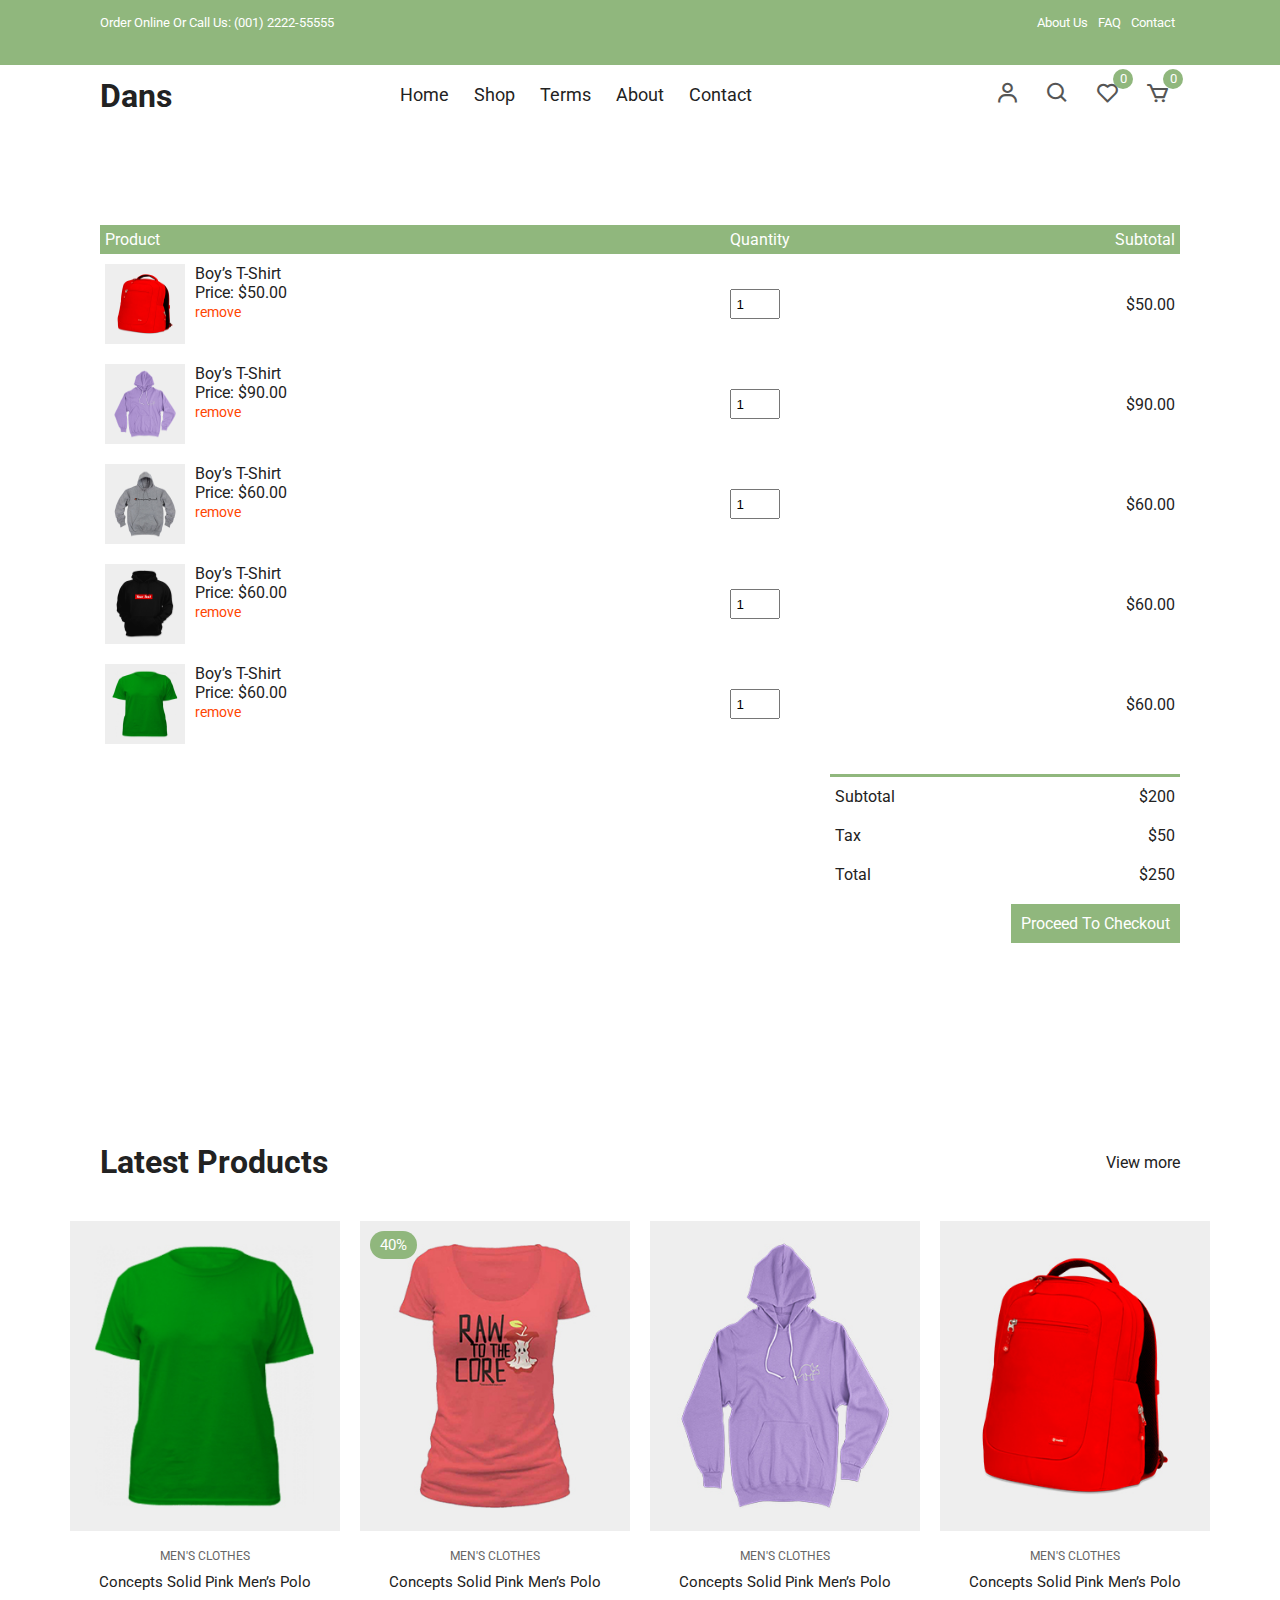
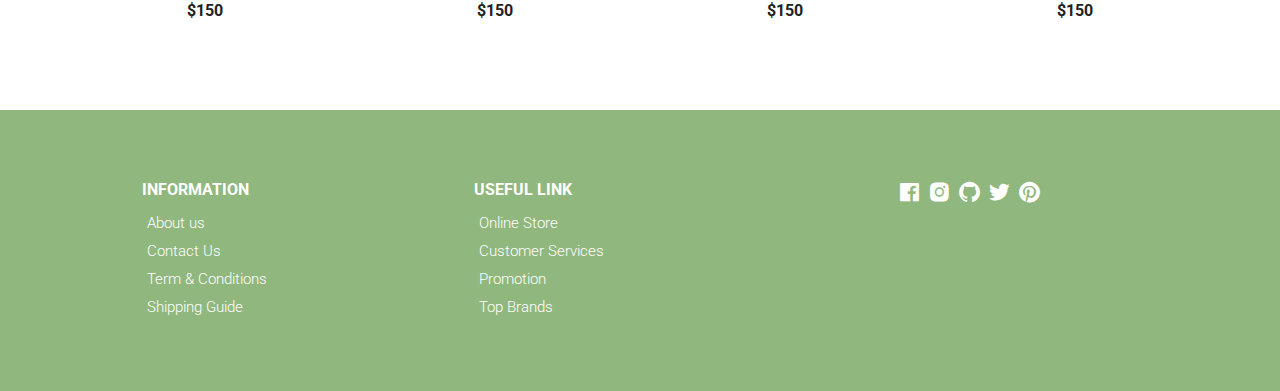
<file: cart.html>
<!DOCTYPE html>
<html lang="en">
  <head>
    <meta charset="UTF-8" />
    <meta name="viewport" content="width=device-width, initial-scale=1.0" />
    <!-- Box icons -->
    <link
      rel="stylesheet"
      href="https://cdn.jsdelivr.net/npm/boxicons@latest/css/boxicons.min.css"
    />
    <!-- Custom StyleSheet -->
    <link rel="stylesheet" href="./css/styles.css" />
    <title>Your Cart</title>
  </head>
  <body>
    <!-- Navigation -->
    <div class="top-nav">
      <div class="container d-flex">
        <p>Order Online Or Call Us: (001) 2222-55555</p>
        <ul class="d-flex">
          <li><a href="#">About Us</a></li>
          <li><a href="#">FAQ</a></li>
          <li><a href="#">Contact</a></li>
        </ul>
      </div>
    </div>
    <div class="navigation">
      <div class="nav-center container d-flex">
        <a href="index.html" class="logo"><h1>Dans</h1></a>

        <ul class="nav-list d-flex">
          <li class="nav-item">
            <a href="/" class="nav-link">Home</a>
          </li>
          <li class="nav-item">
            <a href="product.html" class="nav-link">Shop</a>
          </li>
          <li class="nav-item">
            <a href="#terms" class="nav-link">Terms</a>
          </li>
          <li class="nav-item">
            <a href="#about" class="nav-link">About</a>
          </li>
          <li class="nav-item">
            <a href="#contact" class="nav-link">Contact</a>
          </li>
          <li class="icons d-flex">
            <a href="login.html" class="icon">
              <i class="bx bx-user"></i>
            </a>
            <div class="icon">
              <i class="bx bx-search"></i>
            </div>
            <div class="icon">
              <i class="bx bx-heart"></i>
              <span class="d-flex">0</span>
            </div>
            <a href="cart.html" class="icon">
              <i class="bx bx-cart"></i>
              <span class="d-flex">0</span>
            </a>
          </li>
        </ul>

        <div class="icons d-flex">
          <a href="login.html" class="icon">
            <i class="bx bx-user"></i>
          </a>
          <div class="icon">
            <i class="bx bx-search"></i>
          </div>
          <div class="icon">
            <i class="bx bx-heart"></i>
            <span class="d-flex">0</span>
          </div>
          <a href="cart.html" class="icon">
            <i class="bx bx-cart"></i>
            <span class="d-flex">0</span>
          </a>
        </div>

        <div class="hamburger">
          <i class="bx bx-menu-alt-left"></i>
        </div>
      </div>
    </div>

    <!-- Cart Items -->
    <div class="container cart">
      <table>
        <tr>
          <th>Product</th>
          <th>Quantity</th>
          <th>Subtotal</th>
        </tr>
        <tr>
          <td>
            <div class="cart-info">
              <img src="./images/product-2.jpg" alt="" />
              <div>
                <p>Boy’s T-Shirt</p>
                <span>Price: $50.00</span> <br />
                <a href="#">remove</a>
              </div>
            </div>
          </td>
          <td><input type="number" value="1" min="1" /></td>
          <td>$50.00</td>
        </tr>
        <tr>
          <td>
            <div class="cart-info">
              <img src="./images/product-3.jpg" alt="" />
              <div>
                <p>Boy’s T-Shirt</p>
                <span>Price: $90.00</span> <br />
                <a href="#">remove</a>
              </div>
            </div>
          </td>
          <td><input type="number" value="1" min="1" /></td>
          <td>$90.00</td>
        </tr>
        <tr>
          <td>
            <div class="cart-info">
              <img src="./images/product-4.jpg" alt="" />
              <div>
                <p>Boy’s T-Shirt</p>
                <span>Price: $60.00</span> <br />
                <a href="#">remove</a>
              </div>
            </div>
          </td>
          <td><input type="number" value="1" min="1" /></td>
          <td>$60.00</td>
        </tr>
        <tr>
          <td>
            <div class="cart-info">
              <img src="./images/product-5.jpg" alt="" />
              <div>
                <p>Boy’s T-Shirt</p>
                <span>Price: $60.00</span> <br />
                <a href="#">remove</a>
              </div>
            </div>
          </td>
          <td><input type="number" value="1" min="1" /></td>
          <td>$60.00</td>
        </tr>
        <tr>
          <td>
            <div class="cart-info">
              <img src="./images/product-6.jpg" alt="" />
              <div>
                <p>Boy’s T-Shirt</p>
                <span>Price: $60.00</span> <br />
                <a href="#">remove</a>
              </div>
            </div>
          </td>
          <td><input type="number" value="1" min="1" /></td>
          <td>$60.00</td>
        </tr>
      </table>
      <div class="total-price">
        <table>
          <tr>
            <td>Subtotal</td>
            <td>$200</td>
          </tr>
          <tr>
            <td>Tax</td>
            <td>$50</td>
          </tr>
          <tr>
            <td>Total</td>
            <td>$250</td>
          </tr>
        </table>
        <a href="#" class="checkout btn">Proceed To Checkout</a>
      </div>
    </div>

    <!-- Latest Products -->
    <section class="section featured">
      <div class="top container">
        <h1>Latest Products</h1>
        <a href="#" class="view-more">View more</a>
      </div>
      <div class="product-center container">
        <div class="product-item">
          <div class="overlay">
            <a href="" class="product-thumb">
              <img src="./images/product-6.jpg" alt="" />
            </a>
          </div>
          <div class="product-info">
            <span>MEN'S CLOTHES</span>
            <a href="">Concepts Solid Pink Men’s Polo</a>
            <h4>$150</h4>
          </div>
          <ul class="icons">
            <li><i class="bx bx-heart"></i></li>
            <li><i class="bx bx-search"></i></li>
            <li><i class="bx bx-cart"></i></li>
          </ul>
        </div>
        <div class="product-item">
          <div class="overlay">
            <a href="" class="product-thumb">
              <img src="./images/product-1.jpg" alt="" />
            </a>
            <span class="discount">40%</span>
          </div>
          <div class="product-info">
            <span>MEN'S CLOTHES</span>
            <a href="">Concepts Solid Pink Men’s Polo</a>
            <h4>$150</h4>
          </div>
          <ul class="icons">
            <li><i class="bx bx-heart"></i></li>
            <li><i class="bx bx-search"></i></li>
            <li><i class="bx bx-cart"></i></li>
          </ul>
        </div>
        <div class="product-item">
          <div class="overlay">
            <a href="" class="product-thumb">
              <img src="./images/product-3.jpg" alt="" />
            </a>
          </div>
          <div class="product-info">
            <span>MEN'S CLOTHES</span>
            <a href="">Concepts Solid Pink Men’s Polo</a>
            <h4>$150</h4>
          </div>
          <ul class="icons">
            <li><i class="bx bx-heart"></i></li>
            <li><i class="bx bx-search"></i></li>
            <li><i class="bx bx-cart"></i></li>
          </ul>
        </div>
        <div class="product-item">
          <div class="overlay">
            <a href="" class="product-thumb">
              <img src="./images/product-2.jpg" alt="" />
            </a>
          </div>
          <div class="product-info">
            <span>MEN'S CLOTHES</span>
            <a href="">Concepts Solid Pink Men’s Polo</a>
            <h4>$150</h4>
          </div>
          <ul class="icons">
            <li><i class="bx bx-heart"></i></li>
            <li><i class="bx bx-search"></i></li>
            <li><i class="bx bx-cart"></i></li>
          </ul>
        </div>
      </div>
    </section>

    <!-- Footer -->
    <footer class="footer">
      <div class="row">
        <div class="col d-flex">
          <h4>INFORMATION</h4>
          <a href="">About us</a>
          <a href="">Contact Us</a>
          <a href="">Term & Conditions</a>
          <a href="">Shipping Guide</a>
        </div>
        <div class="col d-flex">
          <h4>USEFUL LINK</h4>
          <a href="">Online Store</a>
          <a href="">Customer Services</a>
          <a href="">Promotion</a>
          <a href="">Top Brands</a>
        </div>
        <div class="col d-flex">
          <span><i class="bx bxl-facebook-square"></i></span>
          <span><i class="bx bxl-instagram-alt"></i></span>
          <span><i class="bx bxl-github"></i></span>
          <span><i class="bx bxl-twitter"></i></span>
          <span><i class="bx bxl-pinterest"></i></span>
        </div>
      </div>
    </footer>

    <!-- Custom Script -->
    <script src="./js/index.js"></script>
  </body>
</html>
</file>
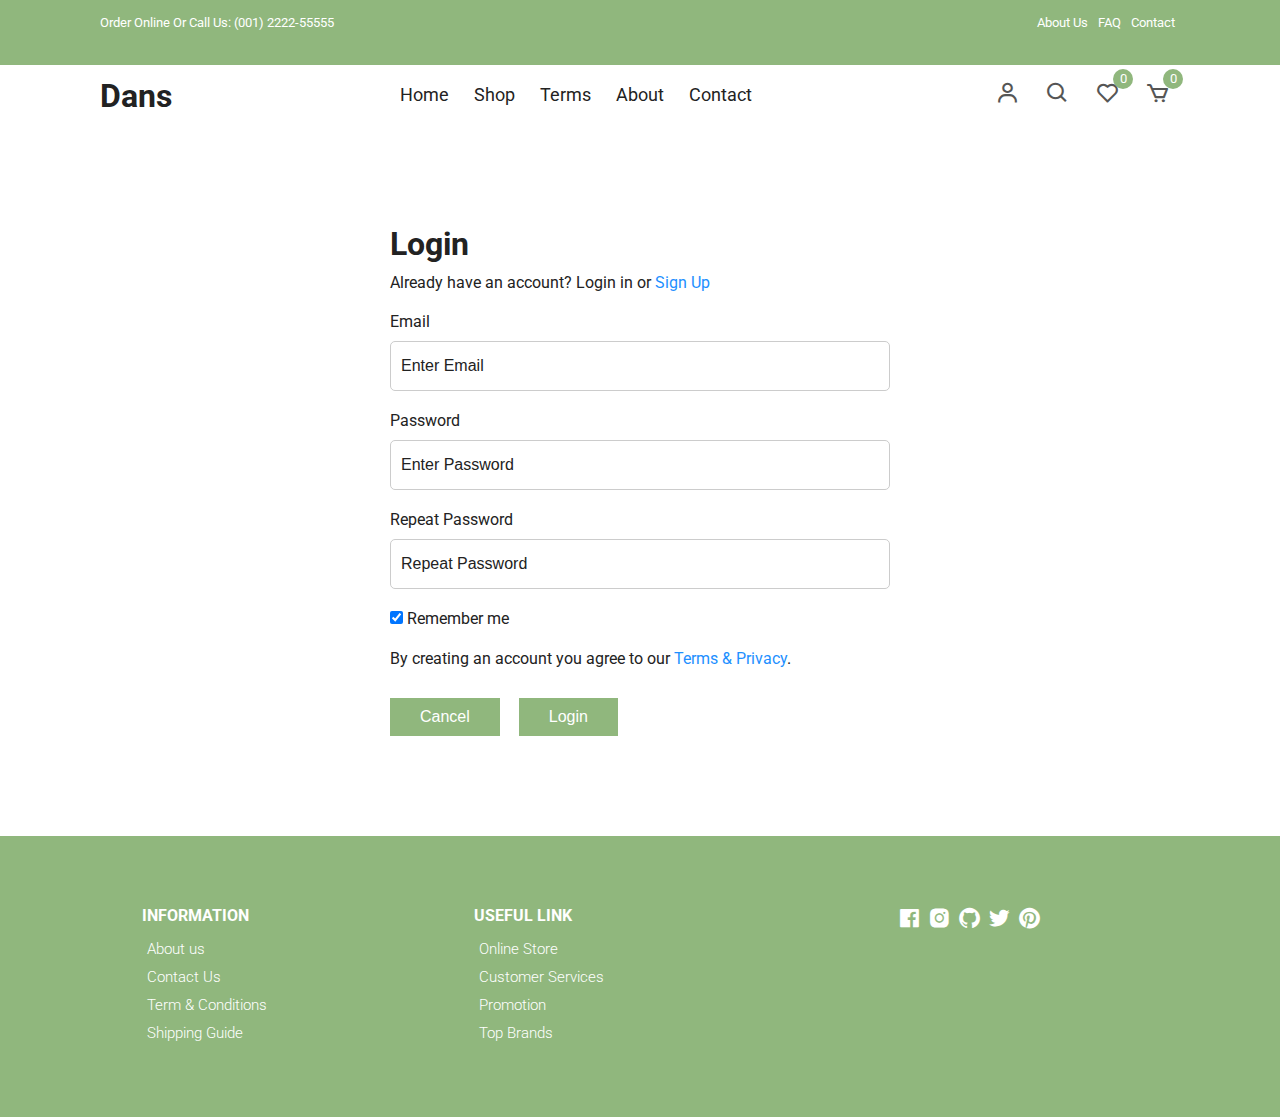
<file: login.html>
<!DOCTYPE html>
<html lang="en">
  <head>
    <meta charset="UTF-8" />
    <meta name="viewport" content="width=device-width, initial-scale=1.0" />
    <!-- Box icons -->
    <link
      rel="stylesheet"
      href="https://cdn.jsdelivr.net/npm/boxicons@latest/css/boxicons.min.css"
    />
    <!-- Custom StyleSheet -->
    <link rel="stylesheet" href="./css/styles.css" />
    <title>Login</title>
  </head>
  <body>
    <!-- Navigation -->
    <div class="top-nav">
      <div class="container d-flex">
        <p>Order Online Or Call Us: (001) 2222-55555</p>
        <ul class="d-flex">
          <li><a href="#">About Us</a></li>
          <li><a href="#">FAQ</a></li>
          <li><a href="#">Contact</a></li>
        </ul>
      </div>
    </div>
    <div class="navigation">
      <div class="nav-center container d-flex">
        <a href="index.html" class="logo"><h1>Dans</h1></a>

        <ul class="nav-list d-flex">
          <li class="nav-item">
            <a href="/" class="nav-link">Home</a>
          </li>
          <li class="nav-item">
            <a href="product.html" class="nav-link">Shop</a>
          </li>
          <li class="nav-item">
            <a href="#terms" class="nav-link">Terms</a>
          </li>
          <li class="nav-item">
            <a href="#about" class="nav-link">About</a>
          </li>
          <li class="nav-item">
            <a href="#contact" class="nav-link">Contact</a>
          </li>
          <li class="icons d-flex">
            <a href="login.html" class="icon">
              <i class="bx bx-user"></i>
            </a>
            <div class="icon">
              <i class="bx bx-search"></i>
            </div>
            <div class="icon">
              <i class="bx bx-heart"></i>
              <span class="d-flex">0</span>
            </div>
            <a href="cart.html" class="icon">
              <i class="bx bx-cart"></i>
              <span class="d-flex">0</span>
            </a>
          </li>
        </ul>

        <div class="icons d-flex">
          <a href="login.html" class="icon">
            <i class="bx bx-user"></i>
          </a>
          <div class="icon">
            <i class="bx bx-search"></i>
          </div>
          <div class="icon">
            <i class="bx bx-heart"></i>
            <span class="d-flex">0</span>
          </div>
          <a href="cart.html" class="icon">
            <i class="bx bx-cart"></i>
            <span class="d-flex">0</span>
          </a>
        </div>

        <div class="hamburger">
          <i class="bx bx-menu-alt-left"></i>
        </div>
      </div>
    </div>
    <!-- Login -->
    <div class="container">
      <div class="login-form">
        <form action="">
          <h1>Login</h1>
          <p>
            Already have an account? Login in or
            <a href="signup.html">Sign Up</a>
          </p>

          <label for="email">Email</label>
          <input type="text" placeholder="Enter Email" name="email" required />

          <label for="psw">Password</label>
          <input
            type="password"
            placeholder="Enter Password"
            name="psw"
            required
          />

          <label for="psw-repeat">Repeat Password</label>
          <input
            type="password"
            placeholder="Repeat Password"
            name="psw-repeat"
            required
          />

          <label>
            <input
              type="checkbox"
              checked="checked"
              name="remember"
              style="margin-bottom: 15px"
            />
            Remember me
          </label>

          <p>
            By creating an account you agree to our
            <a href="#">Terms & Privacy</a>.
          </p>

          <div class="buttons">
            <button type="button" class="cancelbtn">Cancel</button>
            <button type="submit" class="signupbtn">Login</button>
          </div>
        </form>
      </div>
    </div>

    <!-- Footer -->
    <footer class="footer">
      <div class="row">
        <div class="col d-flex">
          <h4>INFORMATION</h4>
          <a href="">About us</a>
          <a href="">Contact Us</a>
          <a href="">Term & Conditions</a>
          <a href="">Shipping Guide</a>
        </div>
        <div class="col d-flex">
          <h4>USEFUL LINK</h4>
          <a href="">Online Store</a>
          <a href="">Customer Services</a>
          <a href="">Promotion</a>
          <a href="">Top Brands</a>
        </div>
        <div class="col d-flex">
          <span><i class="bx bxl-facebook-square"></i></span>
          <span><i class="bx bxl-instagram-alt"></i></span>
          <span><i class="bx bxl-github"></i></span>
          <span><i class="bx bxl-twitter"></i></span>
          <span><i class="bx bxl-pinterest"></i></span>
        </div>
      </div>
    </footer>

    <!-- Custom Script -->
    <script src="./js/index.js"></script>
  </body>
</html>
</file>
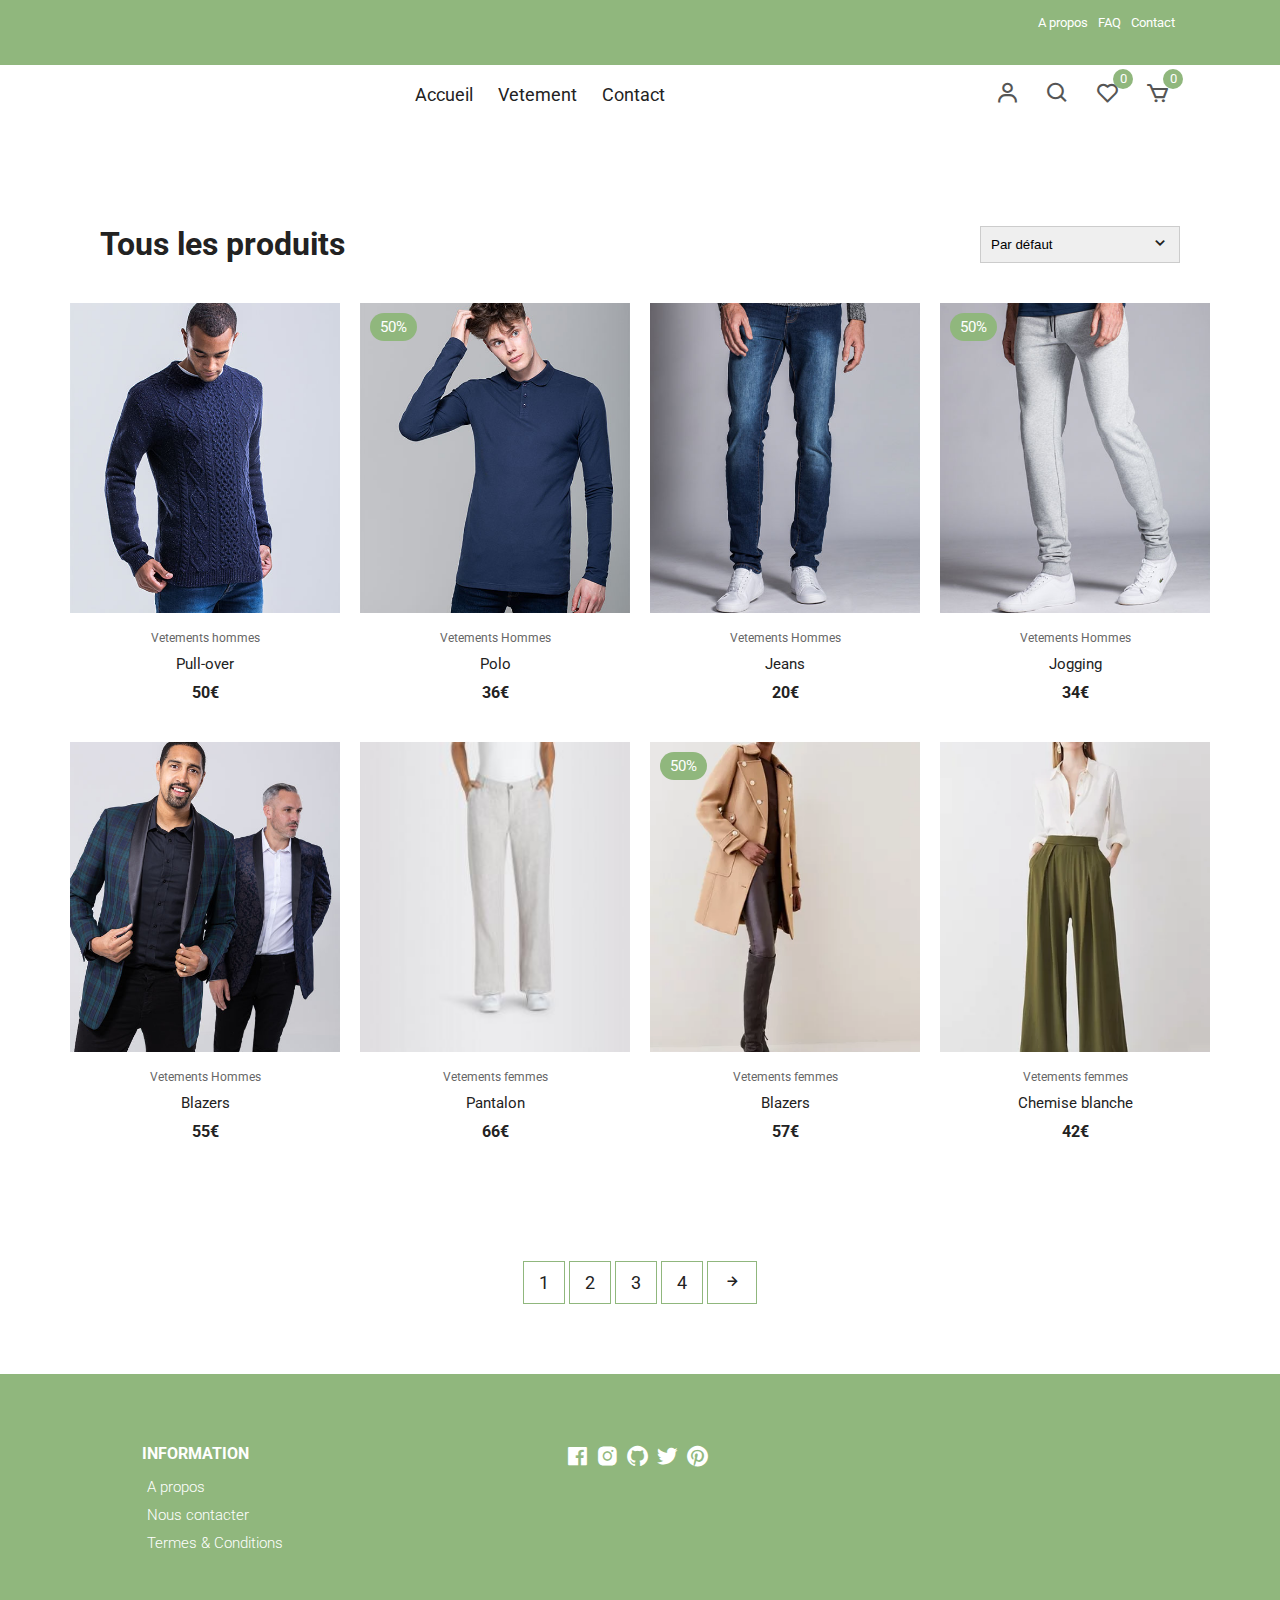
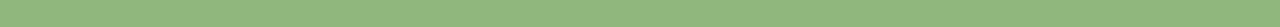
<file: product.html>
<!DOCTYPE html>
<html lang="en">
  <head>
    <meta charset="UTF-8" />
    <meta name="viewport" content="width=device-width, initial-scale=1.0" />
    <!-- Box icons -->
    <link
      rel="stylesheet"
      href="https://cdn.jsdelivr.net/npm/boxicons@latest/css/boxicons.min.css"
    />
    <!-- Custom StyleSheet -->
    <link rel="stylesheet" href="./css/styles.css" />
    <title></title>
  </head>

  <body>
    <!-- Navigation -->
    <div class="top-nav">
      <div class="container d-flex">
        <p></p>
        <ul class="d-flex">
          <li><a href="#">A propos</a></li>
          <li><a href="#">FAQ</a></li>
          <li><a href="#">Contact</a></li>
        </ul>
      </div>
    </div>
    <div class="navigation">
      <div class="nav-center container d-flex">
        <a href="index.html" class="logo"><h1></h1></a>

        <ul class="nav-list d-flex">
          <li class="nav-item">
            <a href="/" class="nav-link">Accueil</a>
          </li>
          <li class="nav-item">
            <a href="product.html" class="nav-link">Vetement</a>
          </li>
          <li class="nav-item">
            <a href="#contact" class="nav-link">Contact</a>
          </li>
          <li class="icons d-flex">
            <a href="login.html" class="icon">
              <i class="bx bx-user"></i>
            </a>
            <div class="icon">
              <i class="bx bx-search"></i>
            </div>
            <div class="icon">
              <i class="bx bx-heart"></i>
              <span class="d-flex">0</span>
            </div>
            <a href="cart.html" class="icon">
              <i class="bx bx-cart"></i>
              <span class="d-flex">0</span>
            </a>
          </li>
        </ul>

        <div class="icons d-flex">
          <a href="login.html" class="icon">
            <i class="bx bx-user"></i>
          </a>
          <div class="icon">
            <i class="bx bx-search"></i>
          </div>
          <div class="icon">
            <i class="bx bx-heart"></i>
            <span class="d-flex">0</span>
          </div>
          <a href="cart.html" class="icon">
            <i class="bx bx-cart"></i>
            <span class="d-flex">0</span>
          </a>
        </div>

        <div class="hamburger">
          <i class="bx bx-menu-alt-left"></i>
        </div>
      </div>
    </div>

    <!-- All Products -->
    <section class="section all-products" id="products">
      <div class="top container">
        <h1>Tous les produits</h1>
        <form>
          <select>
            <option value="1">Par défaut</option>
            <option value="2">Par prix</option>
            <option value="3">Par popularité</option>
            <option value="5">Par note</option>
          </select>
          <span><i class="bx bx-chevron-down"></i></span>
        </form>
      </div>
      <div class="product-center container">
        <div class="product-item">
          <div class="overlay">
            <a href="productDetails.html" class="product-thumb">
              <img src="./images/CAT-AW22-JUMPERS.jpg" alt="" />
            </a>
          </div>
          <div class="product-info">
            <span>Vetements hommes</span>
            <a href="productDetails.html">Pull-over</a>
            <h4>50€</h4>
          </div>
          <ul class="icons">
            <li><i class="bx bx-heart"></i></li>
            <li><i class="bx bx-search"></i></li>
            <li><i class="bx bx-cart"></i></li>
          </ul>
        </div>
        <div class="product-item">
          <div class="overlay">
            <a href="" class="product-thumb">
              <img src="./images/CAT-AW22-POLOS.jpg" alt="" />
            </a>
            <span class="discount">50%</span>
          </div>

          <div class="product-info">
            <span>Vetements Hommes</span>
            <a href="">Polo</a>
            <h4>36€</h4>
          </div>
          <ul class="icons">
            <li><i class="bx bx-heart"></i></li>
            <li><i class="bx bx-search"></i></li>
            <li><i class="bx bx-cart"></i></li>
          </ul>
        </div>
        <div class="product-item">
          <div class="overlay">
            <a href="" class="product-thumb">
              <img src="./images/CAT_AW21_JEANS.jpg" alt="" />
            </a>
          </div>
          <div class="product-info">
            <span>Vetements Hommes</span>
            <a href="">Jeans</a>
            <h4>20€</h4>
          </div>
          <ul class="icons">
            <li><i class="bx bx-heart"></i></li>
            <li><i class="bx bx-search"></i></li>
            <li><i class="bx bx-cart"></i></li>
          </ul>
        </div>
        <div class="product-item">
          <div class="overlay">
            <a href="" class="product-thumb">
              <img src="./images/CAT_AW21_JOGGERS.jpg" alt="" />
            </a>
            <span class="discount">50%</span>
          </div>
          <div class="product-info">
            <span>Vetements Hommes</span>
            <a href="">Jogging</a>
            <h4>34€</h4>
          </div>
          <ul class="icons">
            <li><i class="bx bx-heart"></i></li>
            <li><i class="bx bx-search"></i></li>
            <li><i class="bx bx-cart"></i></li>
          </ul>
        </div>
        <div class="product-item">
          <div class="overlay">
            <a href="" class="product-thumb">
              <img src="./images/WEB-GIFTS-BLAZERS.jpg" alt="" />
            </a>
          </div>
          <div class="product-info">
            <span>Vetements Hommes</span>
            <a href="">Blazers</a>
            <h4>55€</h4>
          </div>
          <ul class="icons">
            <li><i class="bx bx-heart"></i></li>
            <li><i class="bx bx-search"></i></li>
            <li><i class="bx bx-cart"></i></li>
          </ul>
        </div>
        <div class="product-item">
          <div class="overlay">
            <a href="" class="product-thumb">
              <img src="./images/kol_10_4602-00-0294_032m_07.jpg" alt="" />
            </a>
          </div>
          <div class="product-info">
            <span>Vetements femmes</span>
            <a href="">Pantalon</a>
            <h4>66€</h4>
          </div>
          <ul class="icons">
            <li><i class="bx bx-heart"></i></li>
            <li><i class="bx bx-search"></i></li>
            <li><i class="bx bx-cart"></i></li>
          </ul>
        </div>
        <div class="product-item">
          <div class="overlay">
            <a href="" class="product-thumb">
              <img src="./images/bkk07152_dark tan_xl.png" alt="" />
            </a>
            <span class="discount">50%</span>
          </div>
          <div class="product-info">
            <span>Vetements femmes</span>
            <a href="">Blazers</a>
            <h4>57€</h4>
          </div>
          <ul class="icons">
            <li><i class="bx bx-heart"></i></li>
            <li><i class="bx bx-search"></i></li>
            <li><i class="bx bx-cart"></i></li>
          </ul>
        </div>
        <div class="product-item">
          <div class="overlay">
            <a href="" class="product-thumb">
              <img src="./images/bkk09644_khaki_xl.png" alt="" />
            </a>
          </div>
          <div class="product-info">
            <span>Vetements femmes</span>
            <a href="">Chemise blanche</a>
            <h4>42€</h4>
          </div>
          <ul class="icons">
            <li><i class="bx bx-heart"></i></li>
            <li><i class="bx bx-search"></i></li>
            <li><i class="bx bx-cart"></i></li>
          </ul>
        </div>
      </div>
    </section>
    <section class="pagination">
      <div class="container">
        <span>1</span> <span>2</span> <span>3</span> <span>4</span>
        <span><i class="bx bx-right-arrow-alt"></i></span>
      </div>
    </section>
    <!-- Footer -->
    <footer class="footer">
      <div class="row">
        <div class="col d-flex">
          <h4>INFORMATION</h4>
          <a href="">A propos</a>
          <a href="">Nous contacter</a>
          <a href="">Termes & Conditions</a>
        </div>
        
        <div class="col d-flex">
          <span><i class='bx bxl-facebook-square'></i></span>
          <span><i class='bx bxl-instagram-alt' ></i></span>
          <span><i class='bx bxl-github' ></i></span>
          <span><i class='bx bxl-twitter' ></i></span>
          <span><i class='bx bxl-pinterest' ></i></span>
        </div>
      </div>
    </footer>
    <!-- Custom Script -->
    <script src="./js/index.js"></script>
  </body>
</html>
</file>
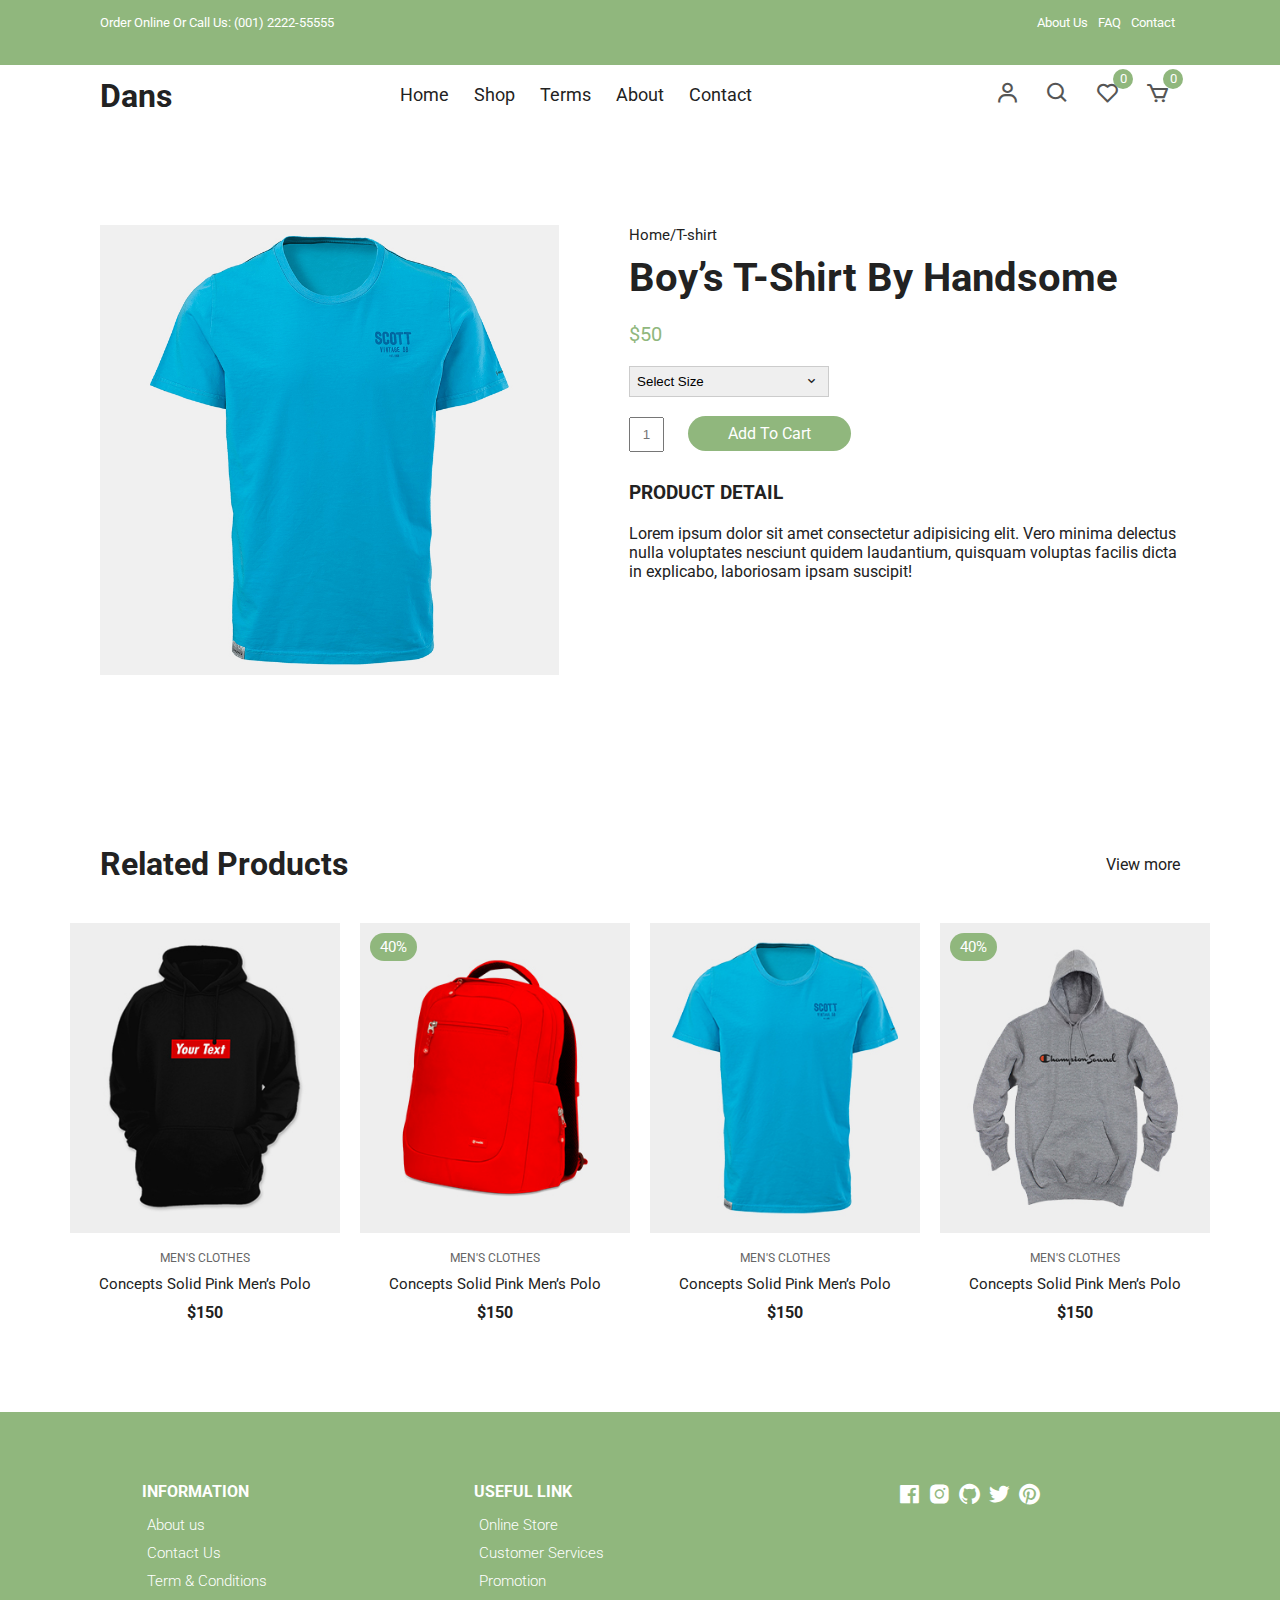
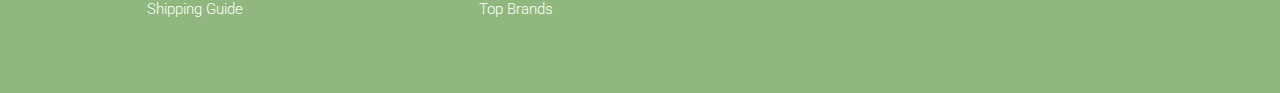
<file: productDetails.html>
<!DOCTYPE html>
<html lang="en">
  <head>
    <meta charset="UTF-8" />
    <meta name="viewport" content="width=device-width, initial-scale=1.0" />
    <!-- Box icons -->
    <link
      rel="stylesheet"
      href="https://cdn.jsdelivr.net/npm/boxicons@latest/css/boxicons.min.css"
    />
    <!-- Custom StyleSheet -->
    <link rel="stylesheet" href="./css/styles.css" />
    <title>Boy’s T-Shirt - Codevo</title>
  </head>

  <body>
    <!-- Navigation -->
    <div class="top-nav">
      <div class="container d-flex">
        <p>Order Online Or Call Us: (001) 2222-55555</p>
        <ul class="d-flex">
          <li><a href="#">About Us</a></li>
          <li><a href="#">FAQ</a></li>
          <li><a href="#">Contact</a></li>
        </ul>
      </div>
    </div>
    <div class="navigation">
      <div class="nav-center container d-flex">
        <a href="index.html" class="logo"><h1>Dans</h1></a>

        <ul class="nav-list d-flex">
          <li class="nav-item">
            <a href="/" class="nav-link">Home</a>
          </li>
          <li class="nav-item">
            <a href="product.html" class="nav-link">Shop</a>
          </li>
          <li class="nav-item">
            <a href="#terms" class="nav-link">Terms</a>
          </li>
          <li class="nav-item">
            <a href="#about" class="nav-link">About</a>
          </li>
          <li class="nav-item">
            <a href="#contact" class="nav-link">Contact</a>
          </li>
          <li class="icons d-flex">
            <a href="login.html" class="icon">
              <i class="bx bx-user"></i>
            </a>
            <div class="icon">
              <i class="bx bx-search"></i>
            </div>
            <div class="icon">
              <i class="bx bx-heart"></i>
              <span class="d-flex">0</span>
            </div>
            <a href="cart.html" class="icon">
              <i class="bx bx-cart"></i>
              <span class="d-flex">0</span>
            </a>
          </li>
        </ul>

        <div class="icons d-flex">
          <a href="login.html" class="icon">
            <i class="bx bx-user"></i>
          </a>
          <div class="icon">
            <i class="bx bx-search"></i>
          </div>
          <div class="icon">
            <i class="bx bx-heart"></i>
            <span class="d-flex">0</span>
          </div>
          <a href="cart.html" class="icon">
            <i class="bx bx-cart"></i>
            <span class="d-flex">0</span>
          </a>
        </div>

        <div class="hamburger">
          <i class="bx bx-menu-alt-left"></i>
        </div>
      </div>
    </div>

    <!-- Product Details -->
    <section class="section product-detail">
      <div class="details container">
        <div class="left image-container">
          <div class="main">
            <img src="./images/product-8.jpg" id="zoom" alt="" />
          </div>
        </div>
        <div class="right">
          <span>Home/T-shirt</span>
          <h1>Boy’s T-Shirt By Handsome</h1>
          <div class="price">$50</div>
          <form>
            <div>
              <select>
                <option value="Select Size" selected disabled>
                  Select Size
                </option>
                <option value="1">32</option>
                <option value="2">42</option>
                <option value="3">52</option>
                <option value="4">62</option>
              </select>
              <span><i class="bx bx-chevron-down"></i></span>
            </div>
          </form>
          <form class="form">
            <input type="text" placeholder="1" />
            <a href="cart.html" class="addCart">Add To Cart</a>
          </form>
          <h3>Product Detail</h3>
          <p>
            Lorem ipsum dolor sit amet consectetur adipisicing elit. Vero minima
            delectus nulla voluptates nesciunt quidem laudantium, quisquam
            voluptas facilis dicta in explicabo, laboriosam ipsam suscipit!
          </p>
        </div>
      </div>
    </section>

    <!-- Related -->
    <section class="section featured">
      <div class="top container">
        <h1>Related Products</h1>
        <a href="#" class="view-more">View more</a>
      </div>
      <div class="product-center container">
        <div class="product-item">
          <div class="overlay">
            <a href="" class="product-thumb">
              <img src="./images/product-5.jpg" alt="" />
            </a>
          </div>
          <div class="product-info">
            <span>MEN'S CLOTHES</span>
            <a href="">Concepts Solid Pink Men’s Polo</a>
            <h4>$150</h4>
          </div>
          <ul class="icons">
            <li><i class="bx bx-heart"></i></li>
            <li><i class="bx bx-search"></i></li>
            <li><i class="bx bx-cart"></i></li>
          </ul>
        </div>
        <div class="product-item">
          <div class="overlay">
            <a href="" class="product-thumb">
              <img src="./images/product-2.jpg" alt="" />
            </a>
            <span class="discount">40%</span>
          </div>
          <div class="product-info">
            <span>MEN'S CLOTHES</span>
            <a href="">Concepts Solid Pink Men’s Polo</a>
            <h4>$150</h4>
          </div>
          <ul class="icons">
            <li><i class="bx bx-heart"></i></li>
            <li><i class="bx bx-search"></i></li>
            <li><i class="bx bx-cart"></i></li>
          </ul>
        </div>
        <div class="product-item">
          <div class="overlay">
            <a href="" class="product-thumb">
              <img src="./images/product-7.jpg" alt="" />
            </a>
          </div>
          <div class="product-info">
            <span>MEN'S CLOTHES</span>
            <a href="">Concepts Solid Pink Men’s Polo</a>
            <h4>$150</h4>
          </div>
          <ul class="icons">
            <li><i class="bx bx-heart"></i></li>
            <li><i class="bx bx-search"></i></li>
            <li><i class="bx bx-cart"></i></li>
          </ul>
        </div>
        <div class="product-item">
          <div class="overlay">
            <a href="" class="product-thumb">
              <img src="./images/product-4.jpg" alt="" />
            </a>
            <span class="discount">40%</span>
          </div>
          <div class="product-info">
            <span>MEN'S CLOTHES</span>
            <a href="">Concepts Solid Pink Men’s Polo</a>
            <h4>$150</h4>
          </div>
          <ul class="icons">
            <li><i class="bx bx-heart"></i></li>
            <li><i class="bx bx-search"></i></li>
            <li><i class="bx bx-cart"></i></li>
          </ul>
        </div>
      </div>
    </section>
    <!-- Footer -->
    <footer class="footer">
      <div class="row">
        <div class="col d-flex">
          <h4>INFORMATION</h4>
          <a href="">About us</a>
          <a href="">Contact Us</a>
          <a href="">Term & Conditions</a>
          <a href="">Shipping Guide</a>
        </div>
        <div class="col d-flex">
          <h4>USEFUL LINK</h4>
          <a href="">Online Store</a>
          <a href="">Customer Services</a>
          <a href="">Promotion</a>
          <a href="">Top Brands</a>
        </div>
        <div class="col d-flex">
          <span><i class="bx bxl-facebook-square"></i></span>
          <span><i class="bx bxl-instagram-alt"></i></span>
          <span><i class="bx bxl-github"></i></span>
          <span><i class="bx bxl-twitter"></i></span>
          <span><i class="bx bxl-pinterest"></i></span>
        </div>
      </div>
    </footer>
    <!-- Custom Script -->
    <script src="./js/index.js"></script>
    <script
      src="https://code.jquery.com/jquery-3.4.0.min.js"
      integrity="sha384-JUMjoW8OzDJw4oFpWIB2Bu/c6768ObEthBMVSiIx4ruBIEdyNSUQAjJNFqT5pnJ6"
      crossorigin="anonymous"
    ></script>
    <script src="./js/zoomsl.min.js"></script>
    <script>
      $(function () {
        console.log("hello");
        $("#zoom").imagezoomsl({
          zoomrange: [4, 4],
        });
      });
    </script>
  </body>
</html>
</file>
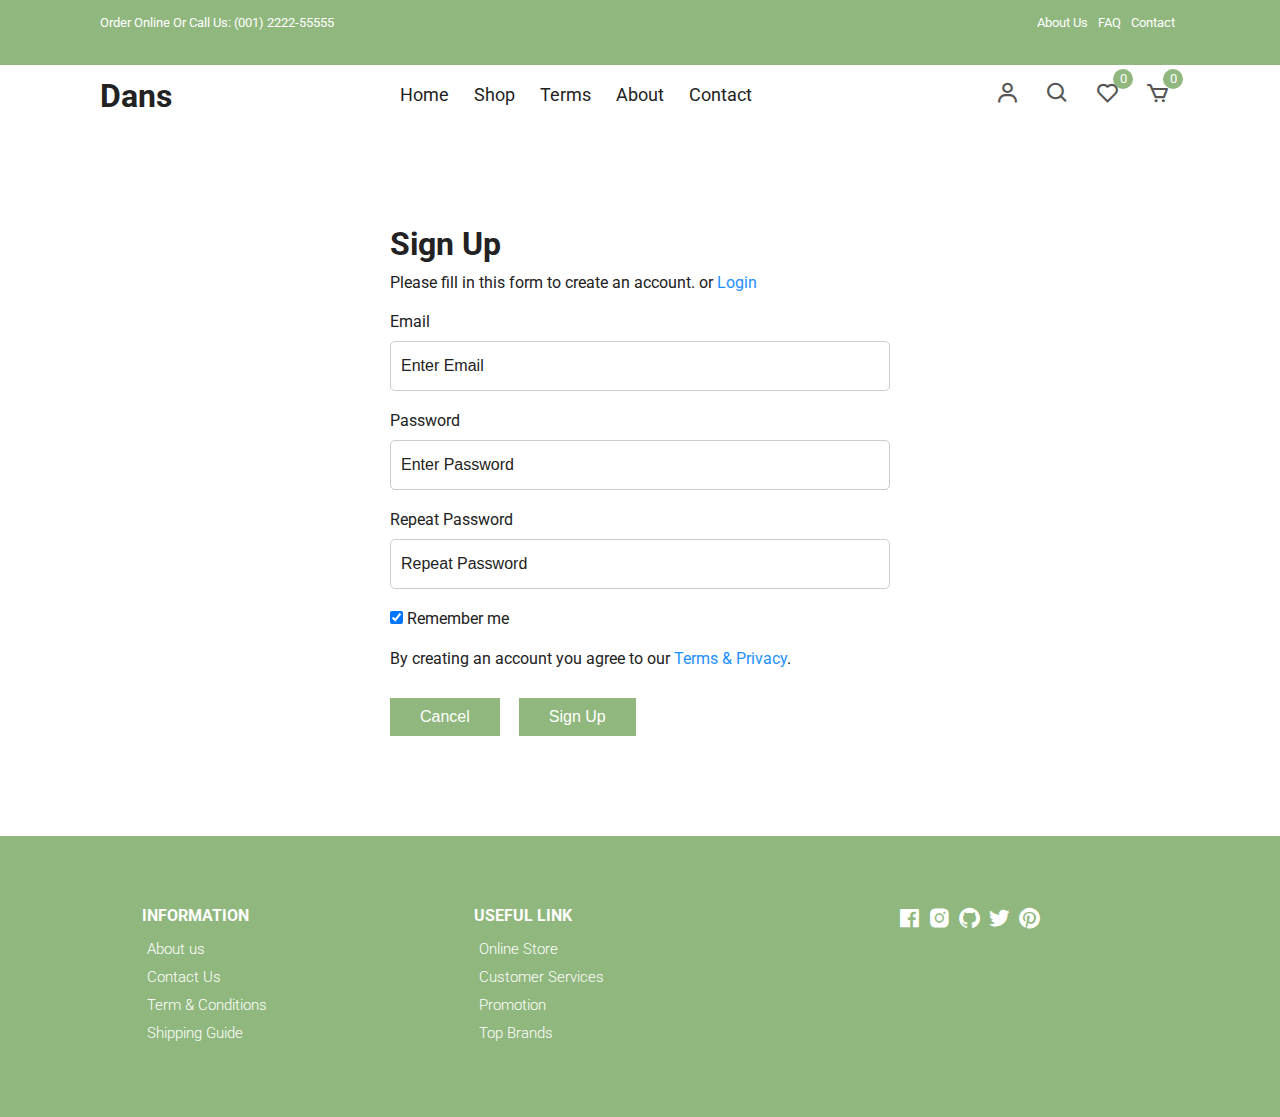
<file: signup.html>
<!DOCTYPE html>
<html lang="en">
  <head>
    <meta charset="UTF-8" />
    <meta name="viewport" content="width=device-width, initial-scale=1.0" />
    <!-- Box icons -->
    <link
      rel="stylesheet"
      href="https://cdn.jsdelivr.net/npm/boxicons@latest/css/boxicons.min.css"
    />
    <!-- Custom StyleSheet -->
    <link rel="stylesheet" href="./css/styles.css" />
    <title>Sign Up</title>
  </head>
  <body>
    <!-- Navigation -->
    <div class="top-nav">
      <div class="container d-flex">
        <p>Order Online Or Call Us: (001) 2222-55555</p>
        <ul class="d-flex">
          <li><a href="#">About Us</a></li>
          <li><a href="#">FAQ</a></li>
          <li><a href="#">Contact</a></li>
        </ul>
      </div>
    </div>
    <div class="navigation">
      <div class="nav-center container d-flex">
        <a href="index.html" class="logo"><h1>Dans</h1></a>

        <ul class="nav-list d-flex">
          <li class="nav-item">
            <a href="/" class="nav-link">Home</a>
          </li>
          <li class="nav-item">
            <a href="product.html" class="nav-link">Shop</a>
          </li>
          <li class="nav-item">
            <a href="#terms" class="nav-link">Terms</a>
          </li>
          <li class="nav-item">
            <a href="#about" class="nav-link">About</a>
          </li>
          <li class="nav-item">
            <a href="#contact" class="nav-link">Contact</a>
          </li>
          <li class="icons d-flex">
            <a href="login.html" class="icon">
              <i class="bx bx-user"></i>
            </a>
            <div class="icon">
              <i class="bx bx-search"></i>
            </div>
            <div class="icon">
              <i class="bx bx-heart"></i>
              <span class="d-flex">0</span>
            </div>
            <a href="cart.html" class="icon">
              <i class="bx bx-cart"></i>
              <span class="d-flex">0</span>
            </a>
          </li>
        </ul>

        <div class="icons d-flex">
          <a href="login.html" class="icon">
            <i class="bx bx-user"></i>
          </a>
          <div class="icon">
            <i class="bx bx-search"></i>
          </div>
          <div class="icon">
            <i class="bx bx-heart"></i>
            <span class="d-flex">0</span>
          </div>
          <a href="cart.html" class="icon">
            <i class="bx bx-cart"></i>
            <span class="d-flex">0</span>
          </a>
        </div>

        <div class="hamburger">
          <i class="bx bx-menu-alt-left"></i>
        </div>
      </div>
    </div>
    <!-- Login -->
    <div class="container">
      <div class="login-form">
        <form action="">
          <h1>Sign Up</h1>
          <p>
            Please fill in this form to create an account. or
            <a href="login.html">Login</a>
          </p>

          <label for="email">Email</label>
          <input type="text" placeholder="Enter Email" name="email" required />

          <label for="psw">Password</label>
          <input
            type="password"
            placeholder="Enter Password"
            name="psw"
            required
          />

          <label for="psw-repeat">Repeat Password</label>
          <input
            type="password"
            placeholder="Repeat Password"
            name="psw-repeat"
            required
          />

          <label>
            <input
              type="checkbox"
              checked="checked"
              name="remember"
              style="margin-bottom: 15px"
            />
            Remember me
          </label>

          <p>
            By creating an account you agree to our
            <a href="#">Terms & Privacy</a>.
          </p>

          <div class="buttons">
            <button type="button" class="cancelbtn">Cancel</button>
            <button type="submit" class="signupbtn">Sign Up</button>
          </div>
        </form>
      </div>
    </div>

    <!-- Footer -->
    <footer class="footer">
      <div class="row">
        <div class="col d-flex">
          <h4>INFORMATION</h4>
          <a href="">About us</a>
          <a href="">Contact Us</a>
          <a href="">Term & Conditions</a>
          <a href="">Shipping Guide</a>
        </div>
        <div class="col d-flex">
          <h4>USEFUL LINK</h4>
          <a href="">Online Store</a>
          <a href="">Customer Services</a>
          <a href="">Promotion</a>
          <a href="">Top Brands</a>
        </div>
        <div class="col d-flex">
          <span><i class="bx bxl-facebook-square"></i></span>
          <span><i class="bx bxl-instagram-alt"></i></span>
          <span><i class="bx bxl-github"></i></span>
          <span><i class="bx bxl-twitter"></i></span>
          <span><i class="bx bxl-pinterest"></i></span>
        </div>
      </div>
    </footer>

    <!-- Custom Script -->
    <script src="./js/index.js"></script>
  </body>
</html>
</file>
<file: css/styles.css>
/* Fonts */
@import url('https://fonts.googleapis.com/css2?family=Roboto:wght@100;300;400;500;700&display=swap');

/* Color Variables */
:root {
  --white: #fff;
  --black: #222;
  --green: #90B77D;
  --grey1: #f0f0f0;
  --grey2: #e9d7d3;
}

/* Basic Reset */
*,
*::before,
*::after {
  margin: 0;
  padding: 0;
  box-sizing: inherit;
}

html {
  box-sizing: border-box;
  font-size: 62.5%;
}

body {
  font-family: 'Roboto', sans-serif;
  font-size: 1.6rem;
  background-color: var(--white);
  color: var(--black);
  font-weight: 400;
  font-style: normal;
}

a {
  text-decoration: none;
  color: var(--black);
}

li {
  list-style: none;
}

.container {
  max-width: 114rem;
  margin: 0 auto;
  padding: 0 3rem;
}

.d-flex {
  display: flex;
  align-items: center;
}

/* 
=================
Header
=================
*/

.header {
  position: relative;
  min-height: 100vh;
  overflow-x: hidden;
}

.top-nav {
  background-color: var(--green);
  font-size: 1.3rem;
  height: 65px;
  color: var(--white);
}

.top-nav div {
  justify-content: space-between;
  height: 4.5rem;
}

.top-nav a {
  color: var(--white);
  padding: 0 0.5rem;
}

/* 
=================
Navigation
=================
*/
.navigation {
  height: 6rem;
  line-height: 6rem;
}

.nav-center {
  justify-content: space-between;
}

.nav-list .icons {
  display: none;
}

.nav-center .nav-item:not(:last-child) {
  margin-right: 0.5rem;
}

.nav-center .nav-link {
  font-size: 1.8rem;
  padding: 1rem;
}

.nav-center .nav-link:hover {
  color: var(--green);
}

.nav-center .hamburger {
  display: none;
  font-size: 2.3rem;
  color: var(--black);
  cursor: pointer;
}

/* Icons */

.icon {
  cursor: pointer;
  font-size: 2.5rem;
  padding: 0 1rem;
  color: #555;
  position: relative;
}

.icon:not(:last-child) {
  margin-right: 0.5rem;
}

.icon span {
  position: absolute;
  top: 3px;
  right: -3px;
  background-color: var(--green);
  color: var(--white);
  border-radius: 50%;
  font-size: 1.3rem;
  height: 2rem;
  width: 2rem;
  justify-content: center;
}

@media only screen and (max-width: 768px) {
  .nav-list {
    position: fixed;
    top: 12%;
    left: -35rem;
    flex-direction: column;
    align-items: flex-start;
    box-shadow: 5px 5px 10px rgba(0, 0, 0, 0.2);
    background-color: white;
    height: 100%;
    width: 0%;
    max-width: 35rem;
    z-index: 100;
    transition: all 300ms ease-in-out;
  }

  .nav-list.open {
    left: 0;
    width: 100%;
  }

  .nav-list .nav-item {
    margin: 0 0 1rem 0;
    width: 100%;
  }

  .nav-list .nav-link {
    font-size: 2rem;
    color: var(--black);
  }

  .nav-center .hamburger {
    display: block;
    color: var(--black);
    font-size: 3rem;
  }

  .icons {
    display: none;
  }

  .nav-list .icons {
    display: flex;
  }

  .top-nav ul {
    display: none;
  }

  .top-nav div {
    justify-content: center;
    height: 3rem;
  }
}

/* 
=================
Hero Area
=================
*/

.hero,
.hero .glide__slides {
  background-color: var(--grey2);
  position: relative;
  height: calc(100vh - 6rem);
  margin: 0 4rem;
  overflow: hidden;
}

.hero .center {
  display: flex;
  align-items: center;
  justify-content: center;
  position: relative;
  height: 100%;
  padding-top: 3rem;
}

.hero .left {
  position: absolute;
  top: 0%;
  left: 1rem;
  opacity: 0;
  transition: all 1000ms ease-in-out;
}

.hero .left h1 {
  font-size: 3rem;
  margin: 1rem 0;
}

.hero .left p {
  font-size: 1.6rem;
  margin-bottom: 1rem;
}

.hero .left .hero-btn {
  display: inline-block;
  padding: 1rem 3rem;
  font-size: 1.6rem;
  margin-top: 1rem;
  background-color: var(--green);
  color: white;
}

.hero .right {
  flex: 0 0 50%;
  height: 100%;
  position: relative;
  text-align: center;
}

.hero .right img {
  position: absolute;
  width: 55rem;
  opacity: 0;
  transition: all 1000ms ease-in-out;
}

.center .right img.img1 {
  width: 85%;
  right: -25%;
  bottom: -50%;
}

.center .right img.img2 {
  width: 90%;
  right: -40%;
  bottom: -40%;
}

.glide__slide--active .center .right img {
  bottom: -3%;
  opacity: 1;
}

.glide__slide--active .left {
  opacity: 1;
  top: 35%;
}

/*
======================
Hero Media Query
======================
*/
@media only screen and (max-width: 1500px) {
  .hero .left {
    left: 0;
  }
}
@media only screen and (max-width: 999px) {
  .glide__slide--active .left {
    top: 15%;
  }

  .center .right img.img1 {
    width: 90%;
  }

  .center .right img.img2 {
    width: 100%;
  }
}

@media only screen and (max-width: 567px) {
  .center .right img.img1 {
    width: 30rem;
  }

  .center .right img.img2 {
    width: 33rem;
  }

  .hero,
  .hero .glide__slides {
    margin: 0;
    padding: 0 3rem;
  }

  .hero .left h1 {
    font-size: 3rem;
  }

  .hero .left span {
    font-size: 1.4rem;
  }
  .hero .left p {
    font-size: 1.5rem;
    width: 80%;
  }
}

/* Category Section */
.section {
  padding: 10rem 0 5rem 0;
  overflow: hidden;
}

.cat-center {
  display: flex;
  align-items: center;
  justify-content: center;
  max-width: 114rem;
  margin: auto;
  padding: 0 3rem;
}

.cat-center .cat {
  max-width: 37rem;
  height: 25rem;
  overflow: hidden;
  position: relative;
  cursor: pointer;
  text-align: center;
}

.cat-center .cat:not(:last-child) {
  margin-right: 3rem;
}

.cat-center .cat img {
  width: 36.5rem;
  height: 100%;
  margin: auto;
  object-fit: cover;
  transition: all 2s ease;
}

.cat-center .cat:hover img {
  transform: scale(1.1);
}

.cat-center .cat div {
  position: absolute;
  bottom: 15%;
  left: 50%;
  transform: translateX(-50%);
  background-color: var(--white);
  width: 18rem;
  height: 5rem;
  line-height: 5rem;
  text-align: center;
  font-size: 2rem;
  font-weight: 500;
}

@media only screen and (max-width: 1200px) {
  .cat-center .cat img {
    width: 30rem;
  }
}

@media only screen and (max-width: 967px) {
  .cat-center .cat {
    max-width: 25rem;
    height: 20rem;
  }

  .cat-center .cat img {
    width: 25rem;
  }
}

@media only screen and (max-width: 768px) {
  .section {
    padding: 5rem 0;
  }

  .cat-center {
    flex-direction: column;
    padding: 3rem;
  }

  .cat-center .cat {
    max-width: 100%;
    height: 30rem;
  }

  .cat-center .cat:not(:last-child) {
    margin-right: 0rem;
    margin-bottom: 5rem;
  }

  .cat-center .cat img {
    width: 100%;
  }
}

/* New Arrivals */
.title {
  text-align: center;
  margin-bottom: 5rem;
}

.title h1 {
  font-size: 3rem;
  text-transform: uppercase;
  margin-bottom: 1rem;
  font-weight: 500;
}

.product-center {
  display: flex;
  align-items: center;
  justify-content: center;
  flex-wrap: wrap;
  max-width: 120rem;
  margin: 0 auto;
  padding: 0 2rem;
}

.product-item {
  position: relative;
  width: 27rem;
  margin: 0 auto;
  margin-bottom: 3rem;
}

.product-thumb img {
  width: 100%;
  height: 31rem;
  object-fit: cover;
  transition: all 500ms linear;
}

.product-info {
  padding: 1rem;
  text-align: center;
}

.product-info span {
  display: inline-block;
  font-size: 1.2rem;
  color: #666;
  margin-bottom: 1rem;
}

.product-info a {
  font-size: 1.5rem;
  display: block;
  margin-bottom: 1rem;
  transition: all 300ms ease;
}

.product-info a:hover {
  color: var(--green);
}

.product-item .icons {
  position: absolute;
  left: 50%;
  top: 35%;
  transform: translateX(-50%);
  display: flex;
  align-items: center;
}

.product-item .icons li {
  background-color: var(--white);
  text-align: center;
  padding: 1rem 1.5rem;
  font-size: 2.3rem;
  cursor: pointer;
  transition: 300ms ease-out;
  transform: translateY(20px);
  visibility: hidden;
  opacity: 0;
}

.product-item .icons li:first-child {
  transition-delay: 0.1s;
}

.product-item .icons li:nth-child(2) {
  transition-delay: 0.2s;
}

.product-item .icons li:nth-child(3) {
  transition-delay: 0.3s;
}

.product-item:hover .icons li {
  visibility: visible;
  opacity: 1;
  transform: translateY(0);
}

.product-item .icons li:not(:last-child) {
  margin-right: 0.5rem;
}

.product-item .icons li:hover {
  background-color: var(--green);
  color: var(--white);
}

.product-item .overlay {
  position: relative;
  overflow: hidden;
  cursor: pointer;
  width: 100%;
}

.product-item .overlay::after {
  content: '';
  position: absolute;
  top: 0;
  left: 0;
  width: 100%;
  height: 100%;
  background-color: rgba(0, 0, 0, 0.5);
  visibility: hidden;
  opacity: 0;
  transition: 300ms ease-out;
}

.product-item:hover .overlay::after {
  visibility: visible;
  opacity: 1;
}

.product-item:hover .product-thumb img {
  transform: scale(1.1);
}

.product-item .discount {
  position: absolute;
  top: 1rem;
  left: 1rem;
  background-color: var(--green);
  padding: 0.5rem 1rem;
  color: var(--white);
  border-radius: 2rem;
  font-size: 1.5rem;
}

@media only screen and (max-width: 567px) {
  .product-center {
    max-width: 100%;
    padding: 0 1rem;
  }

  .product-item {
    width: 40%;
    margin-bottom: 3rem;
  }

  .product-thumb img {
    height: 20rem;
  }

  .product-item {
    margin-right: 2rem;
  }

  .product-item .icons li {
    padding: 0.5rem 1rem;
    font-size: 1.8rem;
  }
}

/* Banner */

.banner {
  position: relative;
  background-color: var(--grey2);
  padding: 14rem 20%;
}

.banner .right img {
  position: absolute;
  bottom: 0;
  right: 10%;
  width: 75rem;
}

.banner .trend,
.banner p {
  display: block;
  font-size: 2rem;
  font-weight: 300;
  margin-bottom: 1.5rem;
}

.banner h1 {
  font-size: 5.4rem;
  color: var(--black);
  margin-bottom: 1.5rem;
}

.banner .btn {
  display: inline-block;
  margin-top: 2rem;
}

@media only screen and (max-width: 1500px) {
  .banner {
    padding: 14rem;
  }

  .banner .right img {
    right: 3rem;
    width: 70rem;
  }
}

@media only screen and (max-width: 996px) {
  .banner {
    padding: 8rem 2rem;
  }

  .banner .trend,
  .banner p {
    font-size: 1.5rem;
  }

  .banner h1 {
    font-size: 4rem;
  }

  .banner .right img {
    right: -6%;
    width: 50rem;
  }
}

@media only screen and (max-width: 768px) {
  .banner {
    display: grid;
    grid-template-columns: 1fr;
    height: 80vh;
  }

  .banner .left {
    width: 100%;
    margin-bottom: 3rem;
  }

  .banner .right {
    flex: 0 0 50%;
  }

  .banner .right img {
    right: 0;
    width: 50rem;
    left: 50%;
    transform: translateX(-50%);
  }
}

@media only screen and (max-width: 567px) {
  .banner {
    padding: 8rem 5rem;
  }

  .banner .trend,
  .banner p {
    font-size: 1.3rem;
    margin-bottom: 1rem;
  }

  .banner h1 {
    font-size: 3rem;
    margin-bottom: 1rem;
  }

  .banner .btn {
    padding: 0.8rem 1.7rem;
    font-size: 1.4rem;
  }

  .banner .right img {
    width: 45rem;
  }
}

/* Contact */
.contact {
  background-color: var(--black);
  color: var(--white);
  padding: 10rem 20rem;
}

.contact .row {
  display: grid;
  grid-template-columns: 1fr 1fr;
  align-items: center;
}

.contact .row .col h2 {
  margin-bottom: 1.5rem;
}

.contact .row .col p {
  width: 70%;
  margin-bottom: 2rem;
}

.btn-1 {
  background-color: var(--green);
  color: var(--white);
  display: inline-block;
  border-radius: 1rem;
  padding: 1rem 2rem;
}

.contact form div {
  position: relative;
  width: 80%;
  margin: 0 auto;
}

.contact form input {
  font-family: 'Roboto', sans-serif;
  text-indent: 2rem;
  width: 100%;
  border-radius: 1rem;
  padding: 1.5rem 0;
  outline: none;
  border: none;
}

.contact form a {
  position: absolute;
  top: 0;
  right: 0;
  background-color: var(--green);
  color: white;
  margin: 0.5rem;
  padding: 1rem 3rem;
  border-radius: 1rem;
}

@media only screen and (max-width: 996px) {
  .contact {
    padding: 8rem 8rem;
  }
}

@media only screen and (max-width: 768px) {
  .contact .row {
    grid-template-columns: 1fr;
    gap: 5rem 0;
  }

  .contact form div {
    width: 100%;
  }
}

@media only screen and (max-width: 567px) {
  .contact {
    padding: 8rem 1rem;
  }
}

/* Footer */
.footer {
  padding: 7rem 1rem;
  background-color: var(--green);
}

footer .row {
  display: grid;
  grid-template-columns: 1fr 1fr 1fr;
  max-width: 99.6rem;
  margin: 0 auto;
}

.footer .col {
  flex-direction: column;
  color: var(--white);
  align-items: flex-start;
}

.footer .col:last-child {
  flex-direction: row;
  justify-content: center;
}

.footer .col:last-child span {
  font-size: 2.5rem;
  margin-right: 0.5rem;
  color: var(--white);
}

.footer .col a {
  color: var(--white);
  font-size: 1.5rem;
  padding: 0.5rem;
  font-weight: 300;
}

.footer .col h4 {
  margin-bottom: 1rem;
}

@media only screen and (max-width: 567px) {
  footer .row {
    grid-template-columns: 1fr;
    row-gap: 3rem;
  }
}

/* Popup */
.popup {
  position: fixed;
  top: 0;
  left: 0;
  width: 100%;
  height: 100vh;
  background-color: rgba(0, 0, 0, 0.5);
  z-index: 9999;
  transition: 0.3s;
  transform: scale(1);
}

.popup-content {
  position: absolute;
  top: 50%;
  left: 50%;
  width: 90%;
  max-width: 110rem;
  margin: 0 auto;
  height: 55rem;
  transform: translate(-50%, -50%);
  padding: 1.6rem;
  display: table;
  overflow: hidden;
  background-color: var(--white);
}

.popup-close {
  display: flex;
  align-items: center;
  justify-content: center;
  position: absolute;
  top: 2rem;
  right: 2rem;
  padding: 0.5rem;
  background-color: var(--green);
  border-radius: 50%;
  cursor: pointer;
}

.popup-close {
  font-size: 3rem;
  color: white;
}

.popup-left {
  display: table-cell;
  width: 50%;
  height: 100%;
  vertical-align: middle;
}

.popup-right {
  display: table-cell;
  width: 50%;
  vertical-align: middle;
  padding: 3rem 5rem;
}

.popup-img-container {
  width: 100%;
  overflow: hidden;
}

.popup-img-container img.popup-img {
  display: block;
  width: 60rem;
  height: 45rem;
  max-width: 100%;
  border-radius: 1rem;
  object-fit: cover;
}

.right-content {
  text-align: center;
  width: 85%;
  margin: 0 auto;
}

.right-content h1 {
  font-size: 4rem;
  color: #000;
  margin-bottom: 1.6rem;
}

.right-content h1 span {
  color: var(--green);
}

.right-content p {
  font-size: 1.6rem;
  color: #555;
  margin-bottom: 1.6rem;
}

.popup-form {
  width: 100%;
  padding: 1.5rem 0;
  text-indent: 1rem;
  margin-bottom: 1.6rem;
  border-radius: 3rem;
  background-color: var(--green);
  color: white;
  font-size: 1.8rem;
  border: none;
}

.popup-form::placeholder {
  color: white;
}

.popup-form:focus {
  outline: none;
}

.right-content a:link,
.right-content a:visited {
  display: inline-block;
  padding: 1.8rem 5rem;
  border-radius: 3rem;
  font-weight: 700;
  color: var(--white);
  background-color: var(--black);
  border: 1px solid var(--grey2);
  transition: 0.3s;
}

.right-content a:hover {
  background-color: var(--green);
  border: 1px solid var(--grey2);
  color: var(--black);
}

.hide-popup {
  transform: scale(0.2);
  opacity: 0;
  visibility: hidden;
}

@media only screen and (max-width: 1200px) {
  .right-content {
    width: 100%;
  }

  .right-content h1 {
    font-size: 3.5rem;
    margin-bottom: 1.3rem;
  }
}

@media only screen and (max-width: 998px) {
  .popup-right {
    width: 100%;
  }

  .popup-left {
    display: none;
  }

  .right-content h1 {
    font-size: 5rem;
  }
}

@media only screen and (max-width: 768px) {
  .right-content h1 {
    font-size: 4rem;
  }

  .right-content p {
    font-size: 1.6rem;
  }

  .popup-form {
    width: 90%;
    margin: 0 auto;
    padding: 1.8rem 0;
    margin-bottom: 1.5rem;
  }

  .goto-top:link,
  .goto-top:visited {
    right: 5%;
    bottom: 5%;
  }
}

@media only screen and (max-width: 568px) {
  .popup-right {
    padding: 0 1.6rem;
  }

  .popup-content {
    height: 35rem;
    width: 90%;
    margin: 0 auto;
  }

  .right-content {
    width: 100%;
  }

  .right-content h1 {
    font-size: 3rem;
  }

  .right-content p {
    font-size: 1.4rem;
  }

  .popup-form {
    width: 100%;
    padding: 1.5rem 0;
    margin-bottom: 1.3rem;
  }

  .right-content a:link,
  .right-content a:visited {
    padding: 1.5rem 3rem;
  }

  .popup-close {
    top: 1rem;
    right: 1rem;
    padding: 0.5rem;
  }
}

/* All Products */
.section .top {
  display: flex;
  align-items: center;
  justify-content: space-between;
  margin-bottom: 4rem;
}

.all-products .top select {
  font-family: 'Poppins', sans-serif;
  width: 20rem;
  padding: 1rem;
  border: 1px solid #ccc;
  appearance: none;
  outline: none;
}

form {
  position: relative;
  z-index: 1;
}

form span {
  position: absolute;
  top: 50%;
  right: 1rem;
  transform: translateY(-50%);
  font-size: 2rem;
  z-index: 0;
}

@media only screen and (max-width: 768px) {
  .all-products .top select {
    width: 15rem;
  }
}

/* Pagination */
.pagination {
  display: flex;
  align-items: center;
  padding: 3rem 0 5rem 0;
}

.pagination span {
  display: inline-block;
  padding: 1rem 1.5rem;
  border: 1px solid var(--green);
  font-size: 1.8rem;
  margin-bottom: 2rem;
  cursor: pointer;
  transition: all 300ms ease-in-out;
}

.pagination span:hover {
  border: 1px solid var(--green);
  background-color: var(--green);
  color: #fff;
}

/* Cart Items */
.cart {
  margin: 10rem auto;
}

table {
  width: 100%;
  border-collapse: collapse;
}

.cart-info {
  display: flex;
  flex-wrap: wrap;
}

th {
  text-align: left;
  padding: 0.5rem;
  color: #fff;
  background-color: var(--green);
  font-weight: normal;
}

td {
  padding: 1rem 0.5rem;
}

td input {
  width: 5rem;
  height: 3rem;
  padding: 0.5rem;
}

td a {
  color: orangered;
  font-size: 1.4rem;
}

td img {
  width: 8rem;
  height: 8rem;
  margin-right: 1rem;
}

.total-price {
  display: flex;
  align-items: flex-end;
  flex-direction: column;
  margin-top: 2rem;
}

.total-price table {
  border-top: 3px solid var(--green);
  width: 100%;
  max-width: 35rem;
}

td:last-child {
  text-align: right;
}

th:last-child {
  text-align: right;
}

.checkout {
  display: inline-block;
  background-color: var(--green);
  color: white;
  padding: 1rem;
  margin-top: 1rem;
}

@media only screen and (max-width: 567px) {
  .cart-info p {
    display: none;
  }
}

/* Product Details */
.product-detail .details {
  display: grid;
  grid-template-columns: 1fr 1.2fr;
  gap: 7rem;
}

.product-detail .left {
  display: flex;
  flex-direction: column;
}

.product-detail .left .main {
  text-align: center;
  background-color: #f6f2f1;
  margin-bottom: 2rem;
  height: 45rem;
}

.product-detail .left .main img {
  object-fit: cover;
  height: 100%;
  width: 100%;
}

.product-detail .right span {
  display: inline-block;
  font-size: 1.5rem;
  margin-bottom: 1rem;
}

.product-detail .right h1 {
  font-size: 4rem;
  line-height: 1.2;
  margin-bottom: 2rem;
}

.product-detail .right .price {
  font-size: 600;
  font-size: 2rem;
  color: var(--green);
  margin-bottom: 2rem;
}

.product-detail .right div {
  display: inline-block;
  position: relative;
  z-index: -1;
}

.product-detail .right select {
  font-family: 'Poppins', sans-serif;
  width: 20rem;
  padding: 0.7rem;
  border: 1px solid #ccc;
  appearance: none;
  outline: none;
}

.product-detail form {
  margin-bottom: 2rem;
  z-index: 0;
}

.product-detail form span {
  position: absolute;
  top: 50%;
  right: 1rem;
  transform: translateY(-50%);
  font-size: 2rem;
  z-index: 0;
}

.product-detail .form {
  margin-bottom: 3rem;
}

.product-detail .form input {
  padding: 0.8rem;
  text-align: center;
  width: 3.5rem;
  margin-right: 2rem;
}

.product-detail .form .addCart {
  background: var(--green);
  padding: 0.8rem 4rem;
  color: #fff;
  border-radius: 3rem;
}

.product-detail h3 {
  text-transform: uppercase;
  margin-bottom: 2rem;
}

@media only screen and (max-width: 996px) {
  .product-detail .left {
    width: 30rem;
    height: 45rem;
  }

  .product-detail .details {
    gap: 3rem;
  }
}

@media only screen and (max-width: 650px) {
  .product-detail .details {
    grid-template-columns: 1fr;
  }

  .product-detail .right {
    margin-top: 1rem;
  }

  .product-detail .left {
    width: 100%;
    height: 45rem;
  }

  .product-detail .details {
    gap: 3rem;
  }
}

/* Login Form */
.login-form {
  padding: 5rem 0;
  max-width: 50rem;
  margin: 5rem auto;
}

.login-form form {
  display: flex;
  flex-direction: column;
}

.login-form form h1 {
  margin-bottom: 1rem;
}
.login-form form p {
  margin-bottom: 2rem;
}

.login-form form label {
  margin-bottom: 1rem;
}

.login-form form input {
  border: 1px solid #ccc;
  outline: none;
  padding: 1.5rem 0;
  text-indent: 1rem;
  font-size: 1.6rem;
  margin-bottom: 2rem;
  border-radius: 0.5rem;
}

.login-form form input::placeholder {
  font-size: 1.6rem;
  color: #222;
}

.login-form form .buttons {
  margin-top: 1rem;
}

.login-form form button {
  outline: none;
  border: none;
  font-size: 1.6rem;
  padding: 1rem 3rem;
  margin-right: 1.5rem;
  background-color: var(--green);
  color: white;
  cursor: pointer;
}

.login-form form p a {
  color: dodgerblue;
}
</file>
